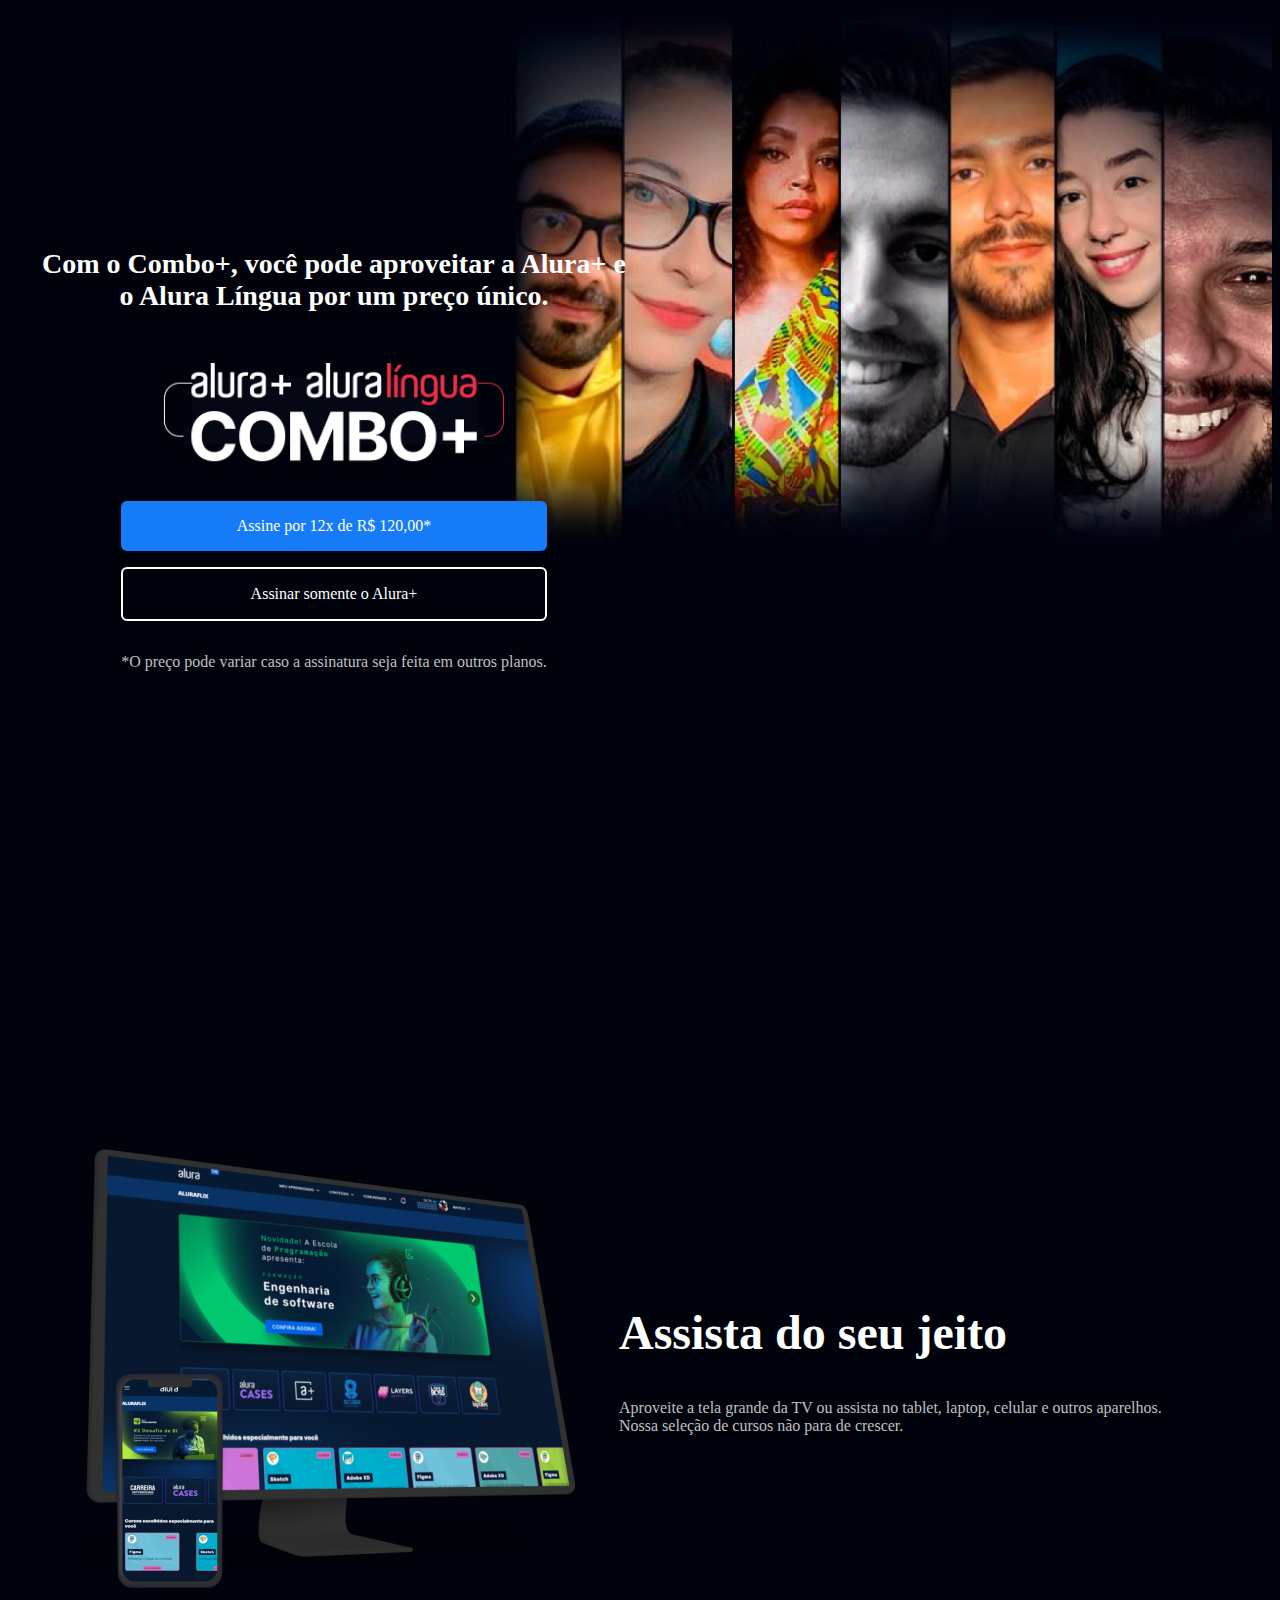
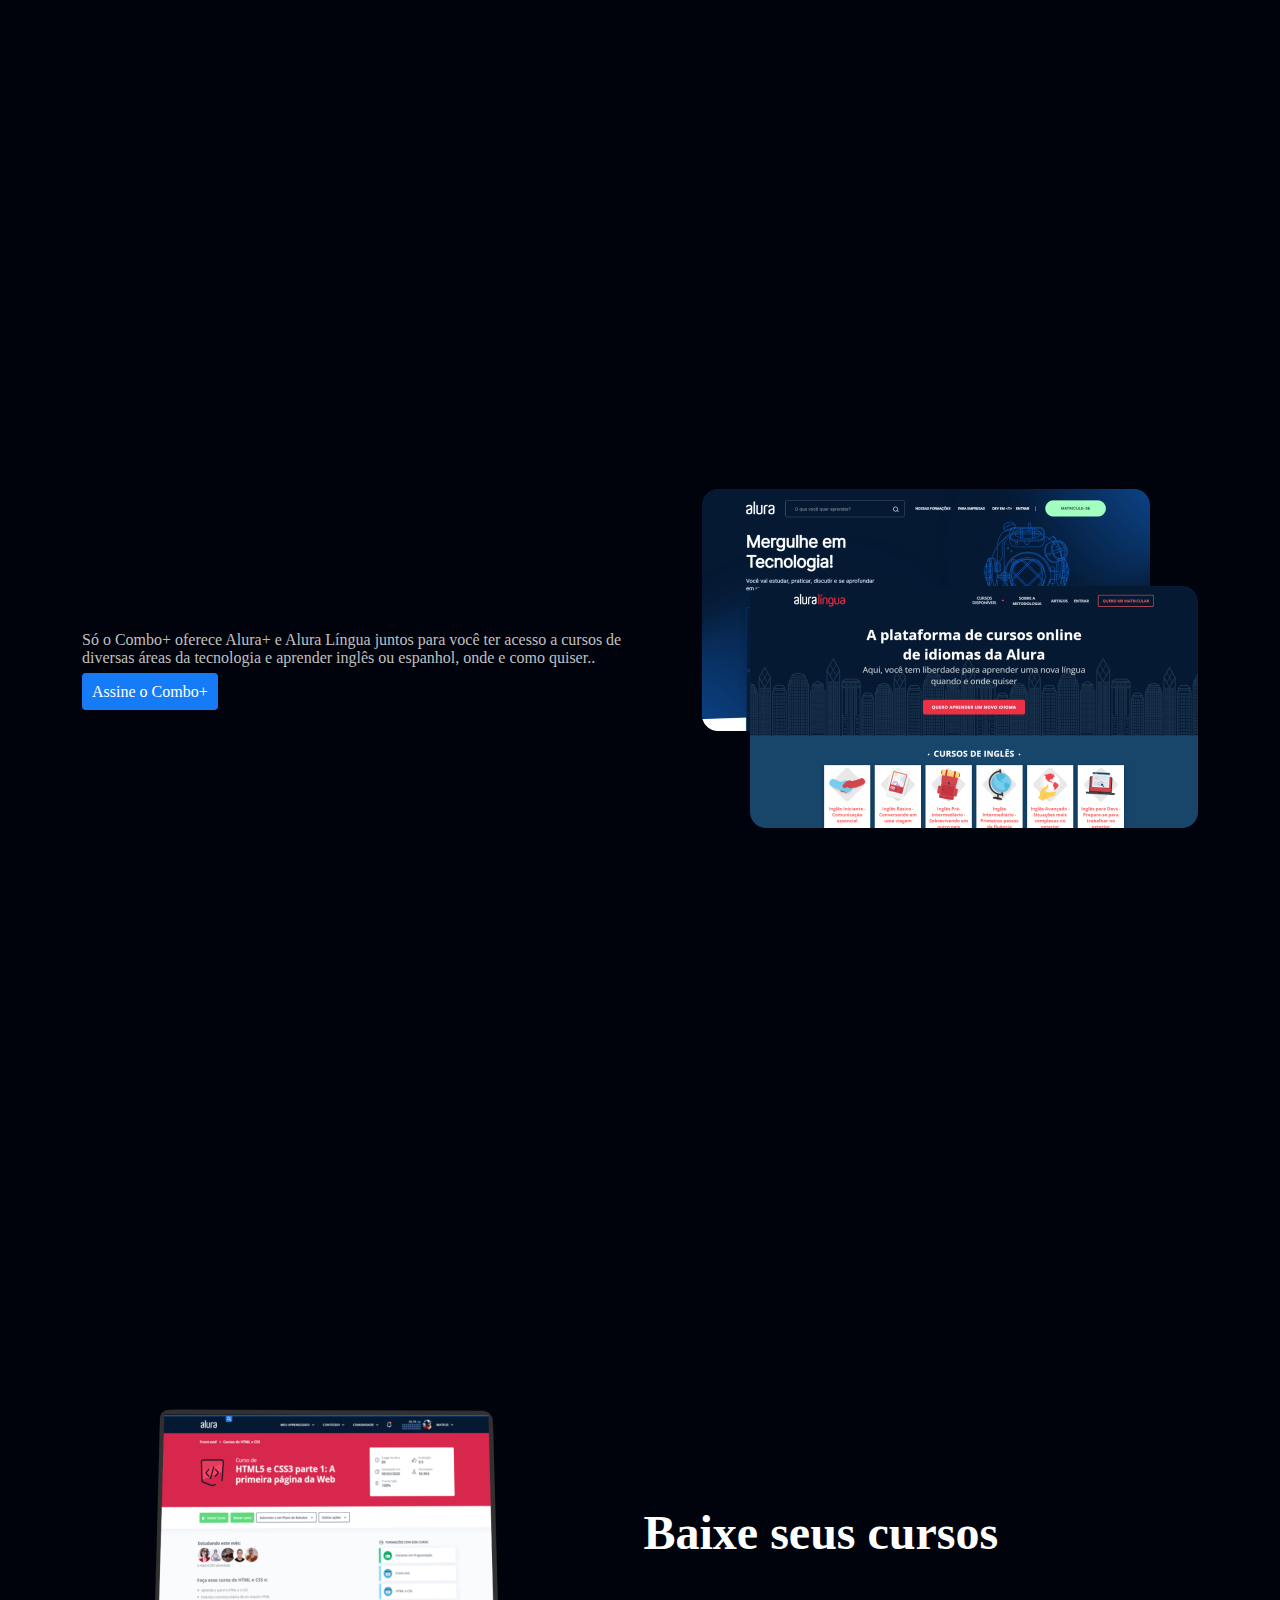
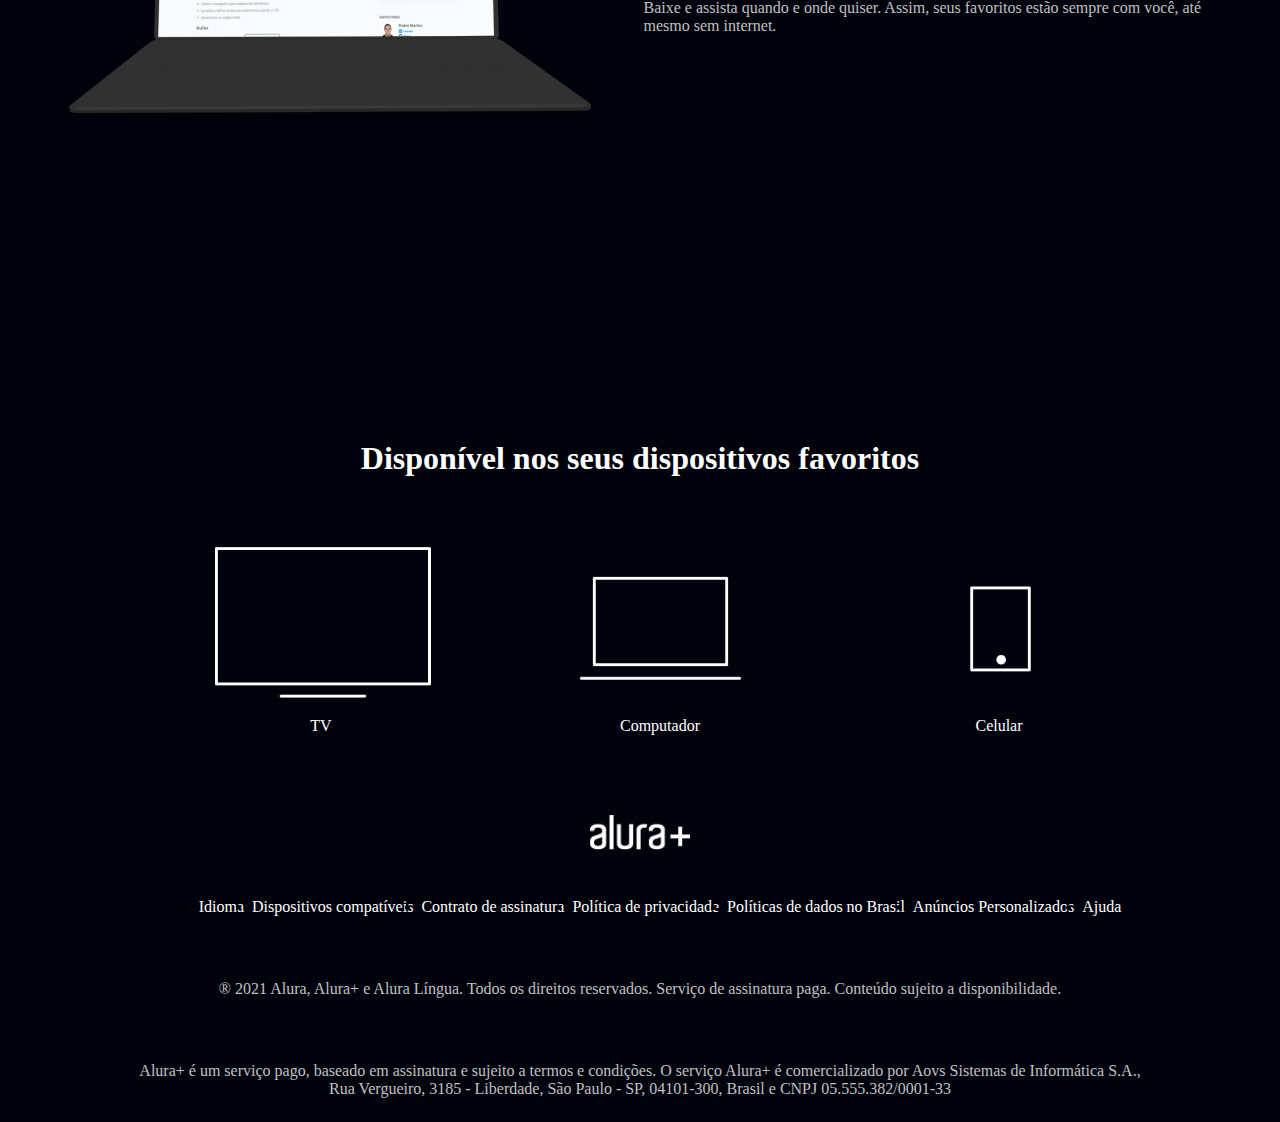
<file: alura-curso/index.html>
<!DOCTYPE html>
<html lang="pt-BR">
<head>
    <meta charset="UTF-8">
    <meta name="viewport" content="width=device-width, initial-scale=1.0">
    <title>Alura+</title>
    <link rel="stylesheet" href="style.css">
</head>

<body>
    <section class="container-principal">
        <div class="container-principal__text">
            <h1>Com o Combo+, você pode aproveitar a Alura+ e o Alura Língua por um preço único.</h1>
            <img src="imgs/Combo.png" alt="">
            <div class="container-principal__btns">
                <a href="www.alura.com.br" class="btn-principal">Assine por 12x de R$ 120,00*</a>
                <a href="www.alura.com.br" class="btn-principal secundario">Assinar somente o Alura+</a>
                <p>*O preço pode variar caso a assinatura seja feita em outros planos.</p>
            </div>
        </div>
    </section>
    <section class="container">
        <img src="imgs/Plataformas.png" alt="">
        <div class="container__text">
            <h2>Assista do seu jeito</h2>
            <p>Aproveite a tela grande da TV ou assista no tablet, laptop, celular e outros aparelhos. Nossa seleção de
                cursos não para de crescer.</p>
        </div>
    </section>

    <section class="container">
        <div class="container__text">
            <p>Só o Combo+ oferece Alura+ e Alura Língua juntos para você ter acesso a cursos de diversas áreas da
                tecnologia e aprender inglês ou espanhol, onde e como quiser..
            </p>
            <a href="www.alura.com.br" class="btn-acesso">Assine o Combo+</a>
        </div>
        <img src="imgs/Telas.png" alt="">
    </section>

    <section class="container">
        <img src="imgs/Notebook.png" alt="">
        <div class="container__text">
            <h2>Baixe seus cursos</h2>
            <p>Baixe e assista quando e onde quiser. Assim, seus favoritos estão sempre com você, até mesmo sem
                internet.</p>
        </div>
    </section>

    <section class="container-dispositivos">
        <h3>Disponível nos seus dispositivos favoritos</h3>
        <div class="container-dispositivos__list">
            <ul class="dispositivos__lista">
                <li class="dispositivos__item">
                    <img src="imgs/tv.png" alt="">
                    <span>TV</span>
                </li>
                <li class="dispositivos__item">
                    <img src="imgs/computador.png" alt="">
                    <span>Computador</span>
                </li>
                <li class="dispositivos__item">
                    <img src="imgs/celular.png" alt="">
                    <span>Celular</span>
                </li>
            </ul>
        </div>
    </section>

    <footer class="footer">
        <img src="imgs/logo.png" alt="">
        <ul class="links">
            <li><a href="#">Idioma</a></li>
            <li><a href="#">Dispositivos compatíveis</a></li>
            <li><a href="#">Contrato de assinatura</a></li>
            <li><a href="#">Política de privacidade</a></li>
            <li><a href="#">Políticas de dados no Brasil</a></li>
            <li><a href="#">Anúncios Personalizados</a></li>
            <li><a href="#">Ajuda</a></li>

        </ul>
        <p>® 2021 Alura, Alura+ e Alura Língua. Todos os direitos reservados. Serviço de assinatura paga. Conteúdo
            sujeito a disponibilidade.
        </p>
        <p> Alura+ é um serviço pago, baseado em assinatura e sujeito a termos e condições. O serviço Alura+ é
            comercializado por Aovs Sistemas de Informática S.A., Rua Vergueiro, 3185 - Liberdade, São Paulo - SP,
            04101-300, Brasil e CNPJ 05.555.382/0001-33</p>
    </footer>


</body>

</html>
</file>
<file: alura-curso/style.css>
// reset css

* {
    margin: 0;
    padding: 0;
    box-sizing: border-box;
}

:root {
    --background-color: #00030C;
    --branco-title: #FFFFFF;
    --azul-principal: #167BF7;
    --cinza-claro: #C0C0C0;
}

body {
    background-color: var(--background-color);
}

.container-principal {
    height: 100vh;
    background-image: url(imgs/Background.png);
    background-size: contain;
    background-repeat: no-repeat;
    display: flex;
    align-items: center;
}

.container-principal__text {
    display: flex;
    flex-direction: column;
    gap: 2rem;
    align-items: center;
    padding: 2rem;
}

.container-principal__text h1 {
    font-size: 28px;
    max-width: 588px;
    color: var(--branco-title);
    text-align: center;
}

.container-principal__text img {
    max-width: 348px;
}

.container-principal__btns {
    display: flex;
    flex-direction: column;
    gap: 1rem;
}

.btn-principal {
    text-decoration: none;
    padding: 1rem;
    text-align: center;
    background-color: var(--azul-principal);
    max-width: 510px;
    font-size: 1rem;
    color: var(--branco-title);
    border-radius: 6px;
}

.secundario {
    background-color: transparent;
    color: var(--branco-title);
    border: 2px solid var(--branco-title);
}

.container-principal__btns p {
    color: var(--cinza-claro);
    text-align: center;
}

.container {
    display: flex;
    align-items: center;
    justify-content: center;
    gap: 2.5rem;
    height: 100vh;
}

.container__text {
    color: var(--branco-title);
    width: 580px;
}

.container__text h2 {
    font-size: 48px;
}

.container__text p {
    font-size: 1rem;
    color: var(--cinza-claro);
    margin-bottom: 1rem;
}

.btn-acesso {
    text-decoration: none;
    color: var(--branco-title);
    background-color: var(--azul-principal);
    padding: 10px;
    margin-top: 5rem;
    font-weight: 500;
    border-radius: 4px;
}

.container-dispositivos {
    display: flex;
    flex-direction: column;
    align-items: center;
    justify-content: center;

}

.container-dispositivos h3 {
    font-size: 2rem;
    color: var(--branco-title);
}

.dispositivos__lista {
    display: flex;
}

.dispositivos__item {
    color: var(--branco-title);
    list-style: none;
    display: flex;
    flex-direction: column;
    align-items: center;
}

.dispositivos__item span {
    font-size: 1rem;
}

.footer img {
    width: 100px;
}

.footer {
    display: flex;
    flex-direction: column;
    justify-content: center;
    align-items: center;
    margin-top: 4rem;
    gap: 2rem;
}

.links {
    display: flex;
    gap: 8px;
}

.links>li>a {
    color: var(--branco-title);
    text-decoration: none;
}

li>a:hover {
    color: var(--azul-principal);
}

.footer p {
    color: var(--cinza-claro);
    text-align: center;
    max-width: 80%;
}
</file>
